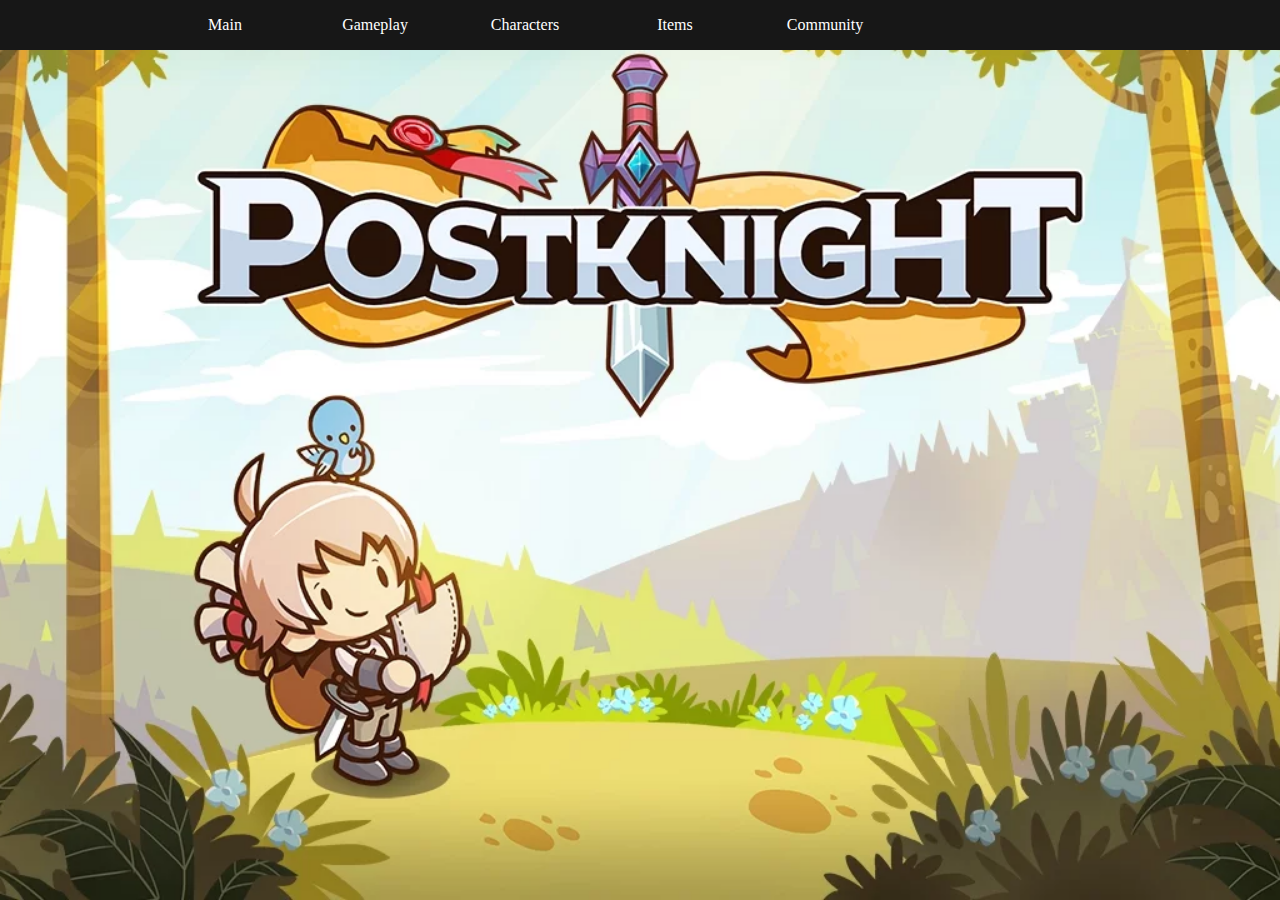
<file: amir.html>
<!DOCTYPE html>
<html lang="en">

<head>
    <meta charset="UTF-8">
    <meta name="viewport" content="width=device-width, initial-scale=1, minimum-scale=1, maximum-scale=1" />
    <link rel="stylesheet" href="Amir.css">
    <title>Document</title>
</head>

<body>
    <div id="top">
        <div id="nav">
            <div class="logo"></div>
            <ul>
                <li><a href="#">Main</a></li>
                <li><a href="#">Gameplay</a></li>
                <li><a href="#">Characters</a></li>
                <li><a href="#">Items</a></li>
                <li><a href="#">Community</a></li>
            </ul>
        </div>
    </div>

    <div class="swiper">
        <div class="swiper-wrapper">
            <div class="swiper-slide">Slide 1</div>
            <div class="swiper-slide">Slide 2</div>
            <div class="swiper-slide">Slide 3</div>
        </div>
        <div class="swiper-pagination"></div>
        <div class="swiper-button-prev"></div>
        <div class="swiper-button-next"></div>
        <div class="swiper-scrollbar"></div>
    </div>
</body>

</html>
</file>
<file: Amir.css>
*{
    margin: 0;padding: 0;
}
body{
    background: url("./images/background.webp") no-repeat center;
    background-size: cover;
    min-height: 100vh;
}
#top{
    position: absolute;
    width: 1365px;
    height: 50px;
    background: none repeat scroll 0 0 #171717;
    top:0;
}
.logo {
    position: relative;
    width: 150px;
    float:left;
    margin-top:16px;
}
#nav {
    color: #fff;
 
    margin:0 auto;
}
#nav li {
    display: inline-block;
    line-height: 50px;
    text-align: center;
    width: 150px;
}
ul{
    display: flex;
    align-items: center ;
}

#nav li a {
    color: #fff;
    text-decoration: none;
}
#nav li:hover {
    background: none repeat scroll 0 0 #ff0000;
}
</file>
